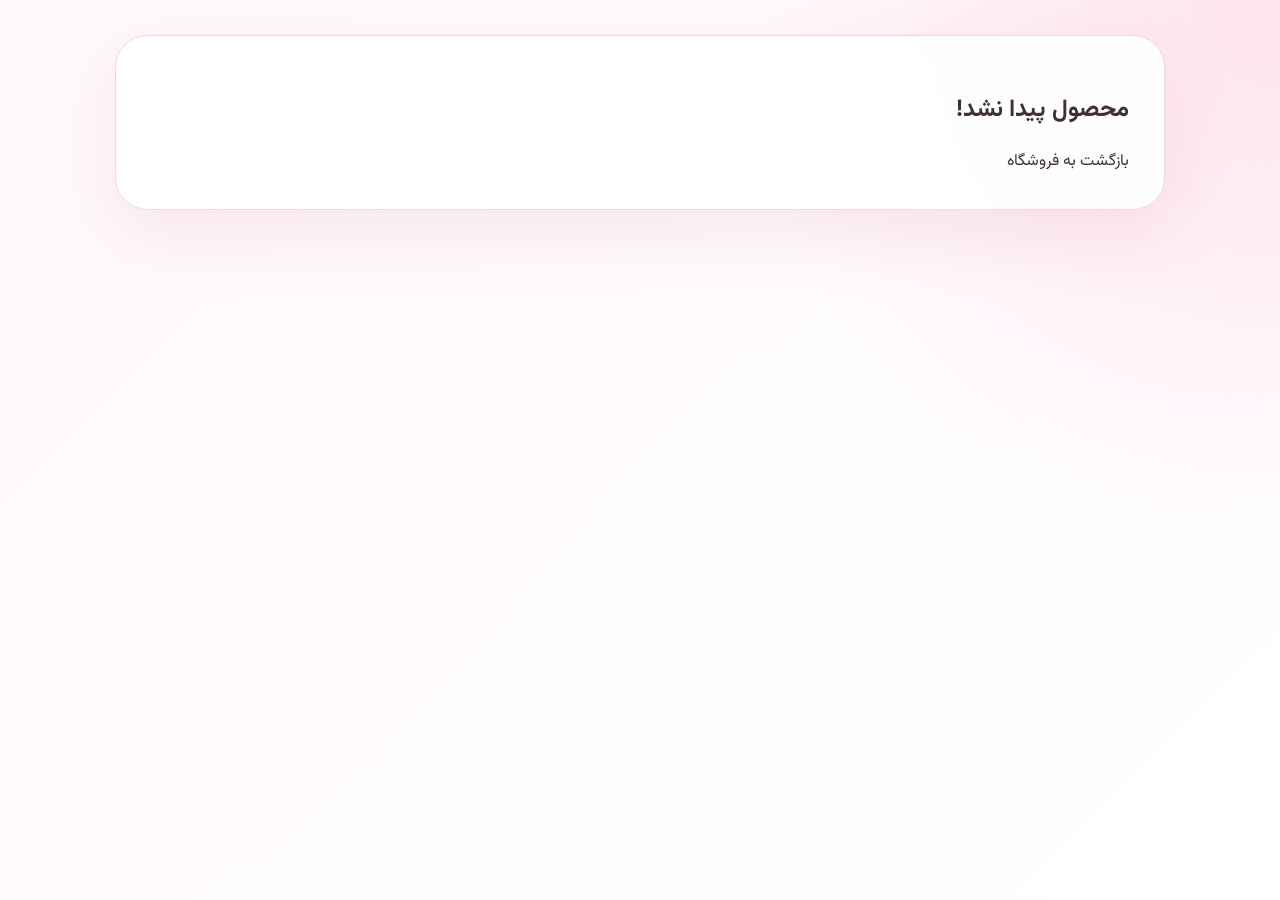
<file: product.html>
<!DOCTYPE html>
<html lang="fa" dir="rtl">
<head>
  <meta charset="UTF-8">
  <meta name="viewport" content="width=device-width, initial-scale=1.0">
  <title>جزئیات محصول | آوادرس</title>
  <link rel="stylesheet" href="style.css">
  <style>
@import url('https://fonts.googleapis.com/css2?family=Vazirmatn:wght@400;500;600;700;800&display=swap');

:root {
  --pink: #e88aaa;
  --pink-dark: #cf668d;
  --pink-soft: #fff1f6;
  --pink-border: #f3d5e1;
  --text: #3f3036;
  --muted: #9a858d;
  --white: #fff;
}

* {
  box-sizing: border-box;
}

body {
  margin: 0;
  min-height: 100vh;
  padding: 35px 16px 60px;
  direction: rtl;
  font-family: "Vazirmatn", sans-serif;
  color: var(--text);
  background:
    radial-gradient(circle at top right, #ffe3ed 0, transparent 35%),
    linear-gradient(135deg, #fff8fb, #fff);
}

.detail-page {
  width: min(1050px, 100%);
  margin: auto;
  padding: 35px;
  display: grid;
  grid-template-columns: 1fr 1fr;
  gap: 55px;
  align-items: center;

  background: rgba(255,255,255,.96);
  border: 1px solid var(--pink-border);
  border-radius: 32px;

  box-shadow:
    0 25px 70px rgba(190, 91, 125, .12);
}

/* تصویر محصول */

.product-image-box {
  min-height: 500px;
  display: flex;
  align-items: center;
  justify-content: center;

  padding: 25px;

  background: linear-gradient(145deg, #fff4f8, #fff);
  border-radius: 28px;
}

.product-image-box img {
  width: 100%;
  max-height: 520px;
  object-fit: cover;
  border-radius: 24px;

  box-shadow: 0 18px 45px rgba(150, 80, 105, .12);
}

/* اطلاعات */

.detail-info {
  padding: 10px;
}

.product-label {
  display: inline-block;
  padding: 7px 15px;
  margin-bottom: 15px;

  background: var(--pink-soft);
  color: var(--pink-dark);

  border-radius: 50px;
  font-size: 13px;
  font-weight: 700;
}

.detail-info h1 {
  margin: 0 0 12px;

  color: #3d2d34;
  font-size: clamp(28px, 5vw, 42px);
  font-weight: 800;
  line-height: 1.5;
}

.product-description {
  margin: 0 0 20px;

  color: var(--muted);
  font-size: 15px;
  line-height: 2;
}

.price {
  margin: 20px 0 30px;

  color: var(--pink-dark);
  font-size: 25px;
  font-weight: 800;
}

/* گروه انتخاب */

.option-group {
  margin: 25px 0;
}

.option-title {
  display: flex;
  justify-content: space-between;
  align-items: center;

  margin-bottom: 13px;

  font-size: 15px;
  font-weight: 700;
}

.option-title span:last-child {
  color: var(--muted);
  font-weight: 500;
}

/* رنگ‌ها */

.color-options {
  display: flex;
  gap: 12px;
  flex-wrap: wrap;
}

.color-choice {
  width: 38px;
  height: 38px;

  padding: 0;
  margin: 0;

  border: 3px solid white;
  border-radius: 50%;

  background: var(--color);
  box-shadow: 0 0 0 1px #ead6de;

  cursor: pointer;
  transition: .2s ease;
}

.color-choice:hover {
  transform: scale(1.08);
}

.color-choice.selected {
  box-shadow:
    0 0 0 2px var(--pink),
    0 5px 15px rgba(210, 90, 130, .2);
}

/* سایز */

.size-options {
  display: flex;
  gap: 10px;
  flex-wrap: wrap;
}

.size-choice {
  min-width: 54px;

  padding: 11px 15px;

  border: 1px solid var(--pink-border);
  border-radius: 12px;

  background: white;
  color: var(--text);

  font-family: inherit;
  font-size: 14px;
  font-weight: 600;

  cursor: pointer;
  transition: .2s ease;
}

.size-choice:hover {
  border-color: var(--pink);
  color: var(--pink-dark);
}

.size-choice.selected {
  background: var(--pink);
  border-color: var(--pink);
  color: white;

  box-shadow: 0 7px 18px rgba(215, 102, 143, .2);
}

/* دکمه سبد */

.add-cart {
  width: 100%;

  margin-top: 30px;
  padding: 16px 20px;

  border: 0;
  border-radius: 15px;

  background: linear-gradient(
    135deg,
    #ee9bb8,
    #d96f97
  );

  color: white;

  font-family: inherit;
  font-size: 16px;
  font-weight: 800;

  cursor: pointer;

  box-shadow: 0 12px 25px rgba(210, 92, 132, .22);

  transition: .2s ease;
}

.add-cart:hover {
  transform: translateY(-2px);
  box-shadow: 0 15px 30px rgba(210, 92, 132, .28);
}

.add-cart:active {
  transform: translateY(0);
}

.detail-message {
  min-height: 25px;
  margin: 14px 0;

  color: var(--pink-dark);
  font-size: 14px;
  font-weight: 600;
}

.back-link {
  display: inline-block;

  margin-top: 8px;

  color: var(--muted);
  text-decoration: none;
  font-size: 14px;
}

.back-link:hover {
  color: var(--pink-dark);
}

/* موبایل */

@media (max-width: 750px) {

  body {
    padding: 15px 10px 40px;
  }


.back-link:hover {
  color: var(--pink-dark);
}

/* موبایل */

@media (max-width: 750px) {

  body {
    padding: 15px 10px 40px;
  }

  .detail-page {
    grid-template-columns: 1fr;
    gap: 25px;

    padding: 18px;

    border-radius: 24px;
  }

  .product-image-box {
    min-height: auto;
    padding: 12px;
  }

  .product-image-box img {
    max-height: 430px;
  }

  .detail-info {
    padding: 5px;
  }

  .detail-info h1 {
    font-size: 28px;
  }

  .price {
    font-size: 22px;
  }
  /* کارت‌های خدمات آوادرس */
.service-cards {
  display: grid;
  grid-template-columns: repeat(2, minmax(0, 1fr));
  gap: 14px;
  margin-top: 24px;
  width: 100%;
  box-sizing: border-box;
}

.service-card {
  background: #fff0f6;
  border: 1px solid #f3c6d8;
  border-radius: 18px;
  padding: 18px 10px;
  text-align: center;
  color: #75485a;
  font-size: 13px;
  line-height: 1.9;
  box-shadow: 0 4px 14px rgba(220, 150, 175, 0.2);
}

.service-card .service-icon {
  display: block;
  font-size: 25px;
  margin-bottom: 6px;
}
@media (max-width: 480px) {
  .service-cards {
    gap: 8px;
  }

  .service-card {
    padding: 12px 6px;
  }
  .service-cards {
  display: grid;
  grid-template-columns: repeat(2, minmax(0, 1fr));
  gap: 14px;
  margin: 30px auto;
  width: 100%;
  box-sizing: border-box;
}

.service-card {
  background: #fff7fa;
  border: 1px solid #f3d6e1;
  border-radius: 18px;
  padding: 20px 12px;
  text-align: center;
  color: #75485a;
  box-shadow: 0 4px 14px rgba(220, 150, 175, 0.12);
  font-size: 14px;
  line-height: 1.9;
}

.service-card .service-icon {
  display: block;
  font-size: 28px;
  margin-bottom: 8px;
}

.service-card p {
  margin: 6px 0 0;
  color: #88717b;
  font-size: 12px;
}

@media (max-width: 480px) {
  .service-cards {
    gap: 8px;
  }

  .service-card {
    padding: 14px 6px;
  }
.service-cards {
  display: grid !important;
  grid-template-columns: repeat(2, minmax(0, 1fr)) !important;
  gap: 14px !important;
  margin: 30px auto !important;
  width: 100% !important;
  box-sizing: border-box !important;
}

.service-card {
  background: #fff0f6 !important;
  border: 1px solid #f3c6d8 !important;
  border-radius: 18px !important;
  padding: 20px 12px !important;
  text-align: center !important;
  color: #75485a !important;
  box-shadow: 0 4px 14px rgba(220, 150, 175, 0.2) !important;
}
  </style>
</head>
<body>
  <main id="product-detail" class="detail-page">
    <p>در حال بارگذاری محصول...</p>
  </main>
  <script src="product.js"></script>
</body>
</html>
</file>
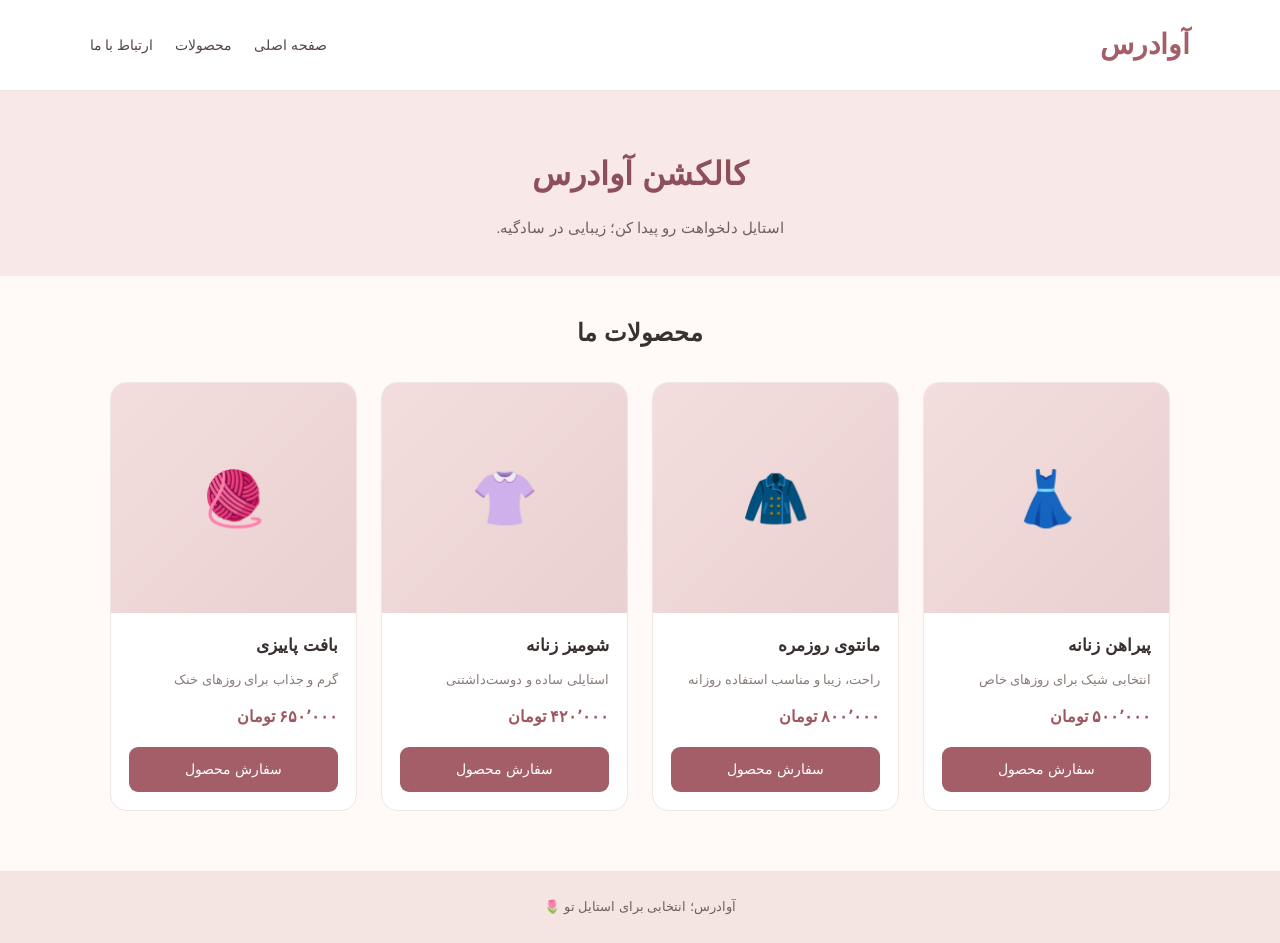
<file: products.html>
<!DOCTYPE html>
<html lang="fa" dir="rtl">
<head>
  <meta charset="UTF-8">
  <meta name="viewport" content="width=device-width, initial-scale=1.0">
  <title>محصولات | آوادرس</title>

  <style>
    * {
      box-sizing: border-box;
      margin: 0;
      padding: 0;
    }

    body {
      font-family: Tahoma, Arial, sans-serif;
      background: #fffaf8;
      color: #39302f;
      line-height: 1.8;
    }

    header {
      background: #ffffff;
      padding: 20px 7%;
      display: flex;
      justify-content: space-between;
      align-items: center;
      border-bottom: 1px solid #f0e5e2;
      flex-wrap: wrap;
      gap: 12px;
    }

    .logo {
      font-size: 28px;
      font-weight: bold;
      color: #a45e68;
    }

    nav {
      display: flex;
      gap: 22px;
      flex-wrap: wrap;
    }

    nav a {
      text-decoration: none;
      color: #554644;
      font-size: 14px;
    }

    .hero {
      text-align: center;
      padding: 55px 20px 35px;
      background: #f8e9e8;
    }

    .hero h1 {
      font-size: 32px;
      color: #8d4f59;
      margin-bottom: 10px;
    }

    .hero p {
      color: #725f5d;
      font-size: 15px;
    }

    .container {
      max-width: 1100px;
      margin: auto;
      padding: 35px 20px 60px;
    }

    .section-title {
      text-align: center;
      margin-bottom: 28px;
      font-size: 24px;
    }

    .products {
      display: grid;
      grid-template-columns: repeat(auto-fit, minmax(220px, 1fr));
      gap: 24px;
    }

    .card {
      background: white;
      border: 1px solid #f0e5e2;
      border-radius: 16px;
      overflow: hidden;
      transition: transform 0.2s, box-shadow 0.2s;
    }

    .card:hover {
      transform: translateY(-5px);
      box-shadow: 0 10px 25px #70434a12;
    }

    .placeholder {
      height: 230px;
      background: linear-gradient(135deg, #f3dedd, #ead0d0);
      display: flex;
      align-items: center;
      justify-content: center;
      font-size: 54px;
    }

    .details {
      padding: 18px;
    }

    .details h3 {
      font-size: 17px;
      margin-bottom: 6px;
    }

    .description {
      color: #887b78;
      font-size: 13px;
      margin-bottom: 12px;
    }

    .price {
      color: #9d5662;
      font-weight: bold;
      margin-bottom: 15px;
    }

    .button {
      display: block;
      width: 100%;
      padding: 10px;
      text-align: center;
      background: #a45e68;
      color: white;
      border: none;
      border-radius: 9px;
      text-decoration: none;
      font-family: inherit;
      font-size: 14px;
      cursor: pointer;
    }

    .button:hover {
      background: #874954;
    }

    footer {
      background: #f4e5e3;
      text-align: center;
      padding: 24px 15px;
      color: #725f5d;
      font-size: 13px;
    }

    @media (max-width: 500px) {
      header {
        justify-content: center;
      }

      nav {
        justify-content: center;
      }

      .hero h1 {
        font-size: 26px;
      }
    }
  </style>
</head>

<body>

  <header>
    <div class="logo">آوادرس</div>

    <nav>
      <a href="index.html">صفحه اصلی</a>
      <a href="products.html">محصولات</a>
      <a href="index.html#contact">ارتباط با ما</a>
    </nav>
  </header>

  <section class="hero">
    <h1>کالکشن آوادرس</h1>
    <p>استایل دلخواهت رو پیدا کن؛ زیبایی در سادگیه.</p>
  </section>

  <main class="container">
    <h2 class="section-title">محصولات ما</h2>

    <section class="products">

      <article class="card">
        <div class="placeholder">👗</div>
        <div class="details">
          <h3>پیراهن زنانه</h3>
          <p class="description">انتخابی شیک برای روزهای خاص</p>
          <p class="price">۵۰۰٬۰۰۰ تومان</p>
          <a class="button" href="index.html#contact">سفارش محصول</a>
        </div>
      </article>

      <article class="card">
        <div class="placeholder">🧥</div>
        <div class="details">
          <h3>مانتوی روزمره</h3>
          <p class="description">راحت، زیبا و مناسب استفاده روزانه</p>
          <p class="price">۸۰۰٬۰۰۰ تومان</p>
          <a class="button" href="index.html#contact">سفارش محصول</a>
        </div>
      </article>

      <article class="card">
        <div class="placeholder">👚</div>
        <div class="details">
          <h3>شومیز زنانه</h3>
          <p class="description">استایلی ساده و دوست‌داشتنی</p>
          <p class="price">۴۲۰٬۰۰۰ تومان</p>
          <a class="button" href="index.html#contact">سفارش محصول</a>
        </div>
      </article>

      <article class="card">
        <div class="placeholder">🧶</div>
        <div class="details">
          <h3>بافت پاییزی</h3>
          <p class="description">گرم و جذاب برای روزهای خنک</p>
          <p class="price">۶۵۰٬۰۰۰ تومان</p>
          <a class="button" href="index.html#contact">سفارش محصول</a>
        </div>
      </article>

    </section>
  </main>

  <footer>
    آوادرس؛ انتخابی برای استایل تو 🌷
  </footer>

</body>
</html>
</file>
<file: style.css>
*{box-sizing:border-box}
:root{--bg:#fbf8f5;--card:#fff;--text:#2d2927;--muted:#766e69;--accent:#9d6658;--line:#e8dfda}
html{scroll-behavior:smooth}
body{margin:0;background:var(--bg);color:var(--text);font-family:Tahoma,Arial,sans-serif}
button,select,input{font:inherit}
button,a{cursor:pointer}
a{text-decoration:none;color:inherit}
.container{width:min(1120px,92%);margin:auto}
.site-header{position:sticky;top:0;z-index:20;background:rgba(251,248,245,.94);backdrop-filter:blur(10px);border-bottom:1px solid var(--line)}
.header-inner{height:70px;display:flex;align-items:center;gap:28px}
.logo{font-size:26px;font-weight:900;color:var(--accent)}
.nav{display:flex;gap:22px;flex:1}
.nav a{color:var(--muted)}
.cart-button,.icon-button{border:1px solid var(--line);background:white;border-radius:12px;padding:10px 14px}
.hero{padding:80px 0;background:linear-gradient(135deg,#f4e8e2,#fbf8f5)}
.hero-inner{min-height:350px;display:flex;align-items:center}
.hero h1{font-size:clamp(32px,6vw,60px);max-width:700px;margin:12px 0}
.hero p{color:var(--muted);font-size:18px;line-height:2;max-width:650px}
.eyebrow{color:var(--accent);font-weight:700}
.primary{display:inline-block;border:0;background:var(--accent);color:white;padding:12px 20px;border-radius:12px}
.products-section{padding:70px 0}
.section-head{display:flex;justify-content:space-between;align-items:center;gap:20px}
.section-head h2,.about h2,.newsletter h2{font-size:32px;margin:8px 0 20px}
#sort-select{padding:10px;border:1px solid var(--line);border-radius:10px;background:white}
.filters{display:flex;gap:8px;flex-wrap:wrap;margin:20px 0 30px}
.filter{border:1px solid var(--line);background:white;padding:9px 15px;border-radius:999px}
.filter.active{background:var(--accent);color:white;border-color:var(--accent)}
.product-grid{display:grid;grid-template-columns:repeat(4,1fr);gap:18px}
.product-card{background:var(--card);border:1px solid var(--line);border-radius:18px;overflow:hidden;box-shadow:0 8px 30px rgba(50,35,30,.05)}
.product-photo{position:relative;background:#eee;min-height:310px}
.product-photo img{width:100%;height:310px;display:block;object-fit:cover}
.badge{position:absolute;top:12px;right:12px;background:#fff;padding:6px 9px;border-radius:8px;font-size:12px}
.product-options{display:flex;flex-direction:column;gap:9px;padding:12px;background:#fff}
.product-options label{display:flex;flex-direction:column;gap:5px;font-size:13px}
.product-options select{width:100%;min-height:40px;padding:8px;border:1px solid #ccc;border-radius:8px;background:#fff;color:#222;display:block}
.quick-add{width:100%;min-height:42px;border:0;border-radius:9px;background:var(--accent);color:white}
.product-info{padding:16px}
.product-meta{display:flex;justify-content:space-between;gap:10px}
.product-meta h3{margin:0 0 7px;font-size:16px}
.product-meta p{margin:0;color:var(--muted);font-size:12px}
.price{font-weight:800;white-space:nowrap}
.old-price{display:block;text-decoration:line-through;color:#aaa;font-size:11px;font-weight:400}
.swatches{display:flex;gap:6px;margin-top:14px}
.swatches span{width:17px;height:17px;border-radius:50%;border:1px solid #ddd}
.about,.newsletter{padding:60px 0;border-top:1px solid var(--line)}
.about p,.newsletter p{color:var(--muted);line-height:2}
.newsletter form{display:flex;max-width:600px;gap:8px}
.newsletter input{flex:1;padding:13px;border:1px solid var(--line);border-radius:10px}
.newsletter button{border:0;background:var(--accent);color:white;border-radius:10px;padding:0 20px}
.status{min-height:24px}
.empty{text-align:center;padding:40px;color:var(--muted)}
.overlay{position:fixed;inset:0;background:rgba(0,0,0,.35);opacity:0;pointer-events:none;transition:.2s;z-index:30}
.overlay.show{opacity:1;pointer-events:auto}
.cart-drawer{position:fixed;top:0;left:0;height:100vh;width:min(420px,92vw);background:white;z-index:40;transform:translateX(-105%);transition:.25s;display:flex;flex-direction:column;box-shadow:10px 0 30px rgba(0,0,0,.12)}
.cart-drawer.open{transform:translateX(0)}
.cart-head{display:flex;justify-content:space-between;align-items:center;padding:18px;border-bottom:1px solid var(--line)}
.cart-items{padding:18px;overflow:auto;flex:1}
.cart-item{border-bottom:1px solid var(--line);padding:14px 0}
.cart-item p{font-size:13px;color:var(--muted)}
.cart-actions{display:flex;gap:6px;align-items:center}
.cart-actions button{border:1px solid var(--line);background:white;border-radius:7px;padding:5px 9px}
.cart-footer{padding:18px;border-top:1px solid var(--line)}
.full{width:100%;margin-top:14px;text-align:center}
.service-card {
  cursor: pointer;
  font-family: inherit;
  width: 100%;
  background: #fff0f6;
  border: 1px solid #f3c6d8;
  border-radius: 18px;
  padding: 18px 10px;
  text-align: center;
  color: #75485a;
  box-shadow: 0 4px 14px rgba(220,150,175,.2);
}

.service-popup {
  display: none;
  position: fixed;
  inset: 0;
  background: rgba(0,0,0,.4);
  z-index: 9999;
  justify-content: center;
  align-items: center;
  padding: 20px;
}

.service-popup.show {
  display: flex;
}

.service-popup-content {
  background: #fff0f6;
  border-radius: 20px;
  padding: 30px;
  max-width: 350px;
  width: 100%;
  text-align: center;
  color: #75485a;
}

#close-service-popup {
  border: none;
  background: transparent;
  font-size: 28px;
  cursor: pointer;
  color: #75485a;
}
@media(max-width:900px){.product-grid{grid-template-columns:repeat(2,1fr)}}
@media(max-width:600px){.nav{display:none}.header-inner{gap:10px}.product-grid{grid-template-columns:1fr}.product-photo img{height:330px}.product-photo{min-height:330px}.newsletter form{flex-direction:column}.newsletter button{padding:12px}}
</file>
